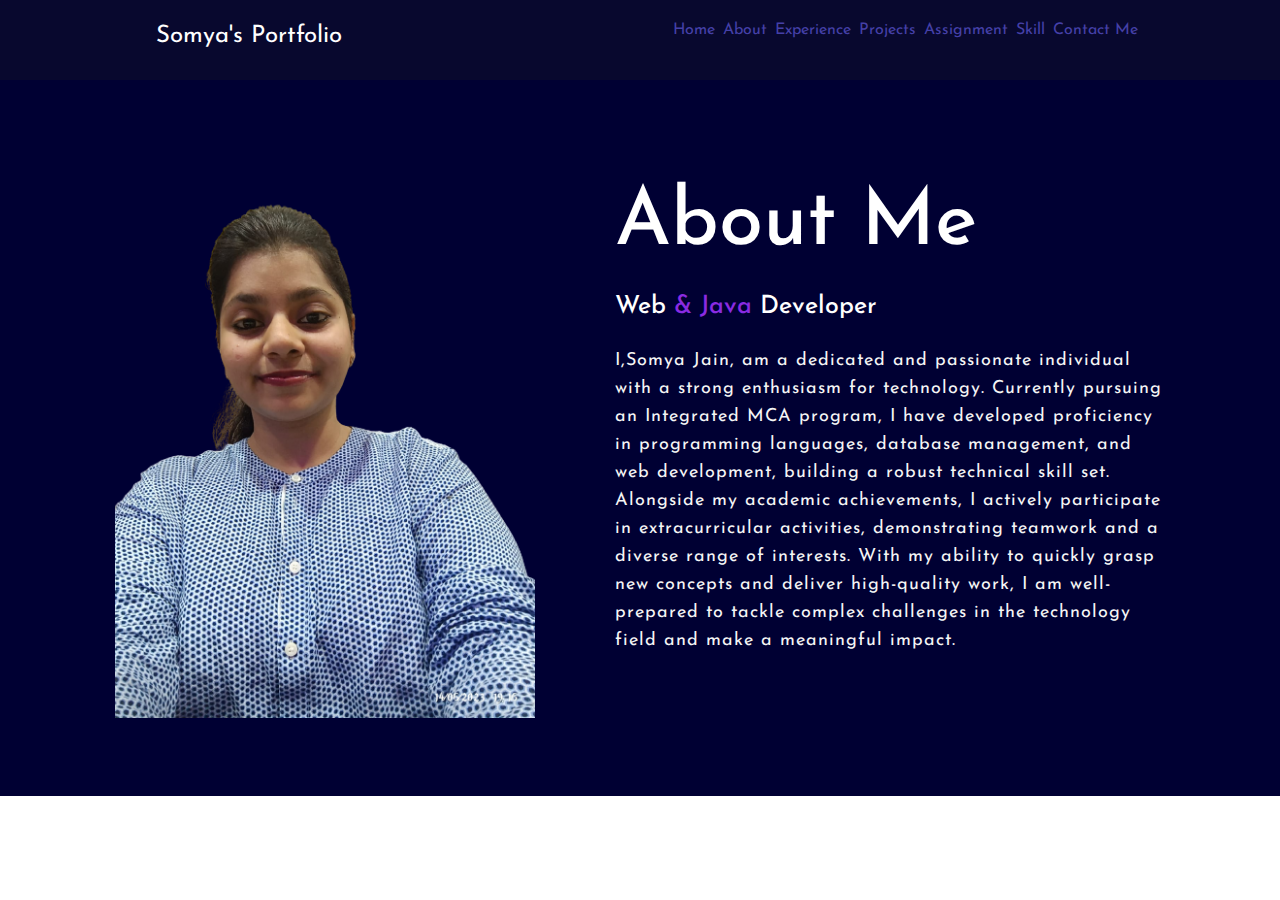
<file: about.html>
<!DOCTYPE html>
<html lang="en">
<head>
    <meta charset="UTF-8">
    <meta name="viewport" content="width=device-width, initial-scale=1.0">
    <title>Somya's Portfolio -About</title>
    <link rel="preconnect" href="https://fonts.googleapis.com">
<link rel="preconnect" href="https://fonts.gstatic.com" crossorigin>
<link href="https://fonts.googleapis.com/css2?family=Josefin+Sans&display=swap" rel="stylesheet">
<link rel="stylesheet" href="https://cdn.jsdelivr.net/npm/bootstrap@5.3.0/dist/css/bootstrap.min.css">
    <link rel="stylesheet" href="about.css">

</head>


<body>
  <header>
    <nav>
      <div class="left">Somya's Portfolio</div>
      <div class="right nav-underline">
        <ul>
          <li><a class="nav-link "  href="index.html">Home</a></li>
          <li><a class="nav-link " href="about.html">About</a></li>
          <li><a  class="nav-link" href="experience.html">Experience</a></li>
          <li><a class="nav-link" href="project.html">Projects</a></li>
          <li><a class="nav-link" href="assignment.html">Assignment</a></li>

          <li><a class="nav-link" href="skill1.html">Skill</a></li>
          

          <li><a class="nav-link" href="contact.html">Contact Me</a></li>

        </ul>
      </div>
    </nav>
  </header>
    <section class="about">
        <div class="main">
            <img src="somya.png" alt="">
            <div class="about-text">
                <h1>About Me</h1>
                <h5>Web <span>& Java</span>  Developer</h5>
                <p>I,Somya Jain, am a dedicated and passionate individual with a strong enthusiasm for technology. Currently pursuing an Integrated MCA program, I have developed proficiency in programming languages, database management, and web development, building a robust technical skill set. Alongside my academic achievements, I actively participate in extracurricular activities, demonstrating teamwork and a diverse range of interests. With my ability to quickly grasp new concepts and deliver high-quality work, I am well-prepared to tackle complex challenges in the technology field and make a meaningful impact.</p>
            <!-- <button type="button"> <a href=""></a>let's Tallk</button> 
              button{
        background: blueviolet;
        color: whitesmoke;
        text-decoration: none;
        border: 2px solid transparent;
        font-weight: bold;
        padding: 16px 15px;
        border-radius: 30px;
        transition: 0.4s ;
        font-size: 20px;
    }
    button:hover{
        background: transparent;
        border:2px solid  blueviolet ;
        cursor: pointer;
        box-shadow:2px 2px 10px rgb(143, 59, 221);
    }-->
            </div>
        </div>
    </section>
</body>
</html>
</file>
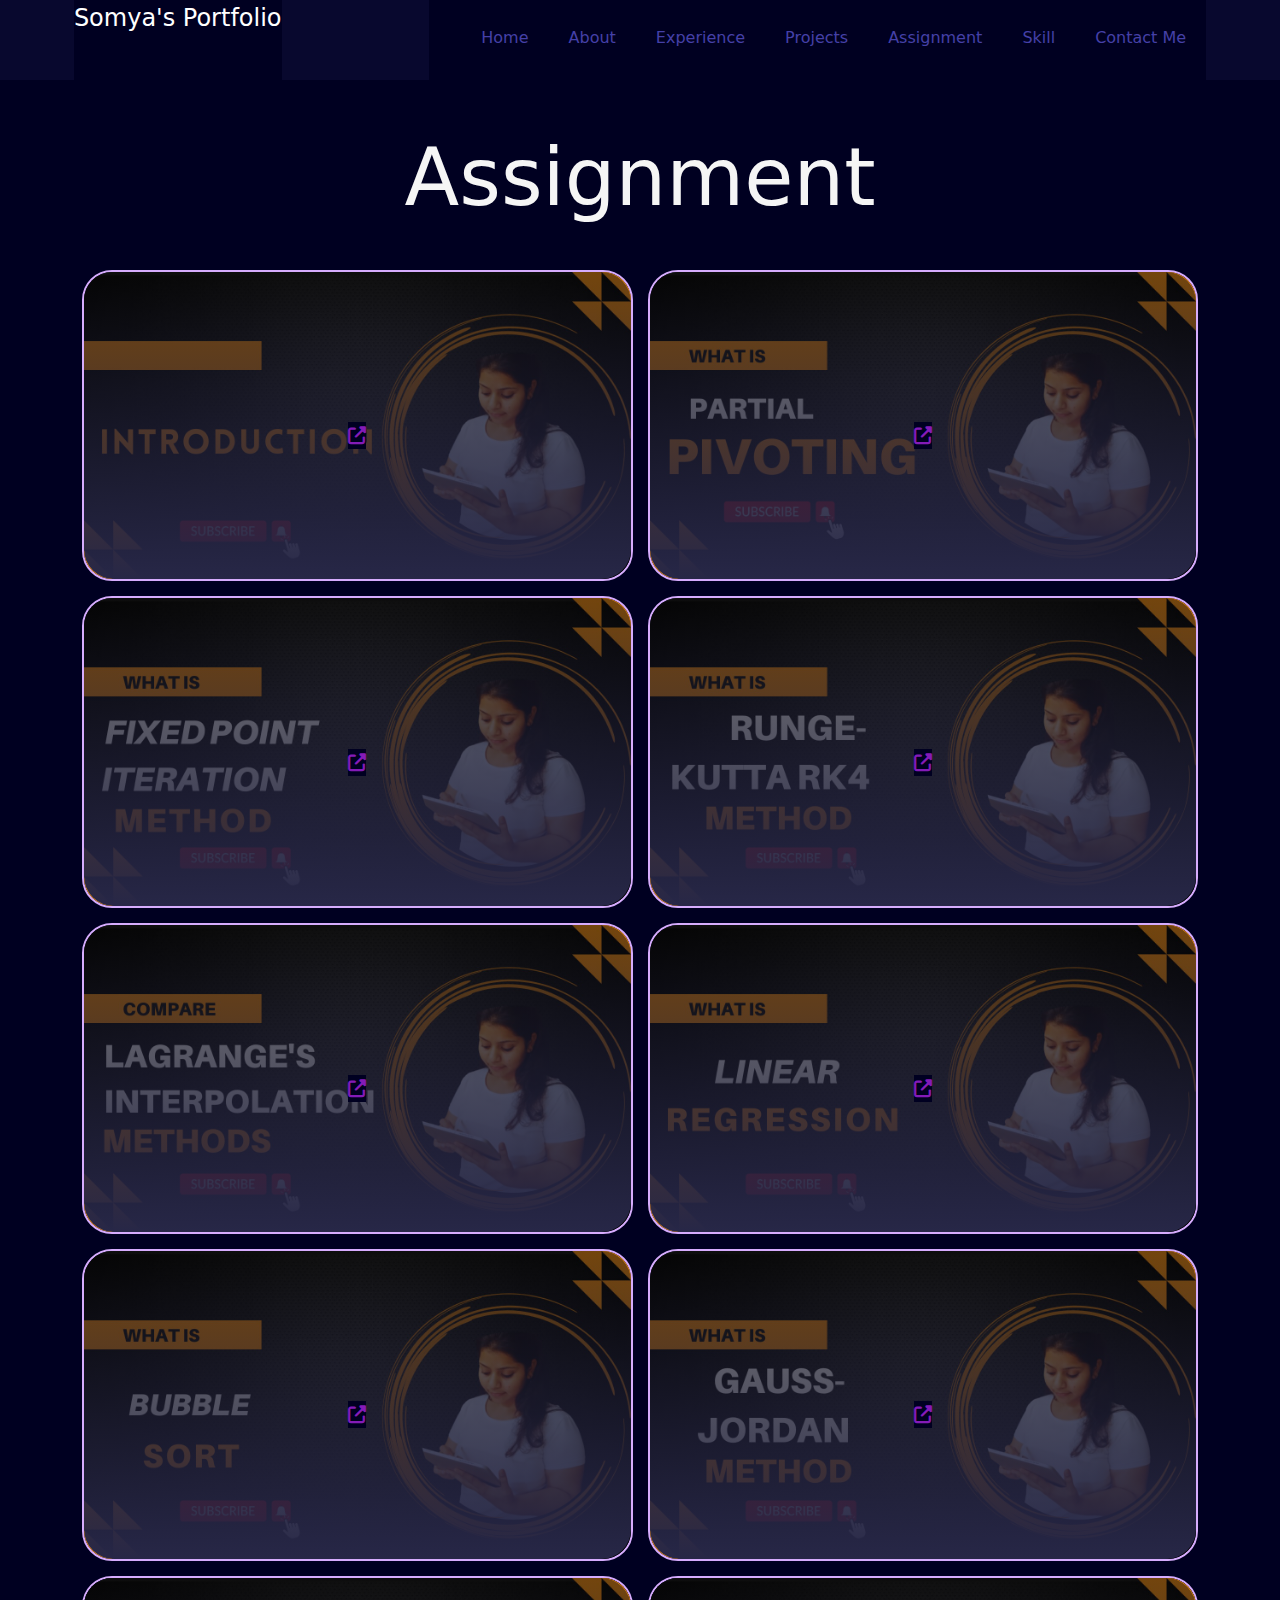
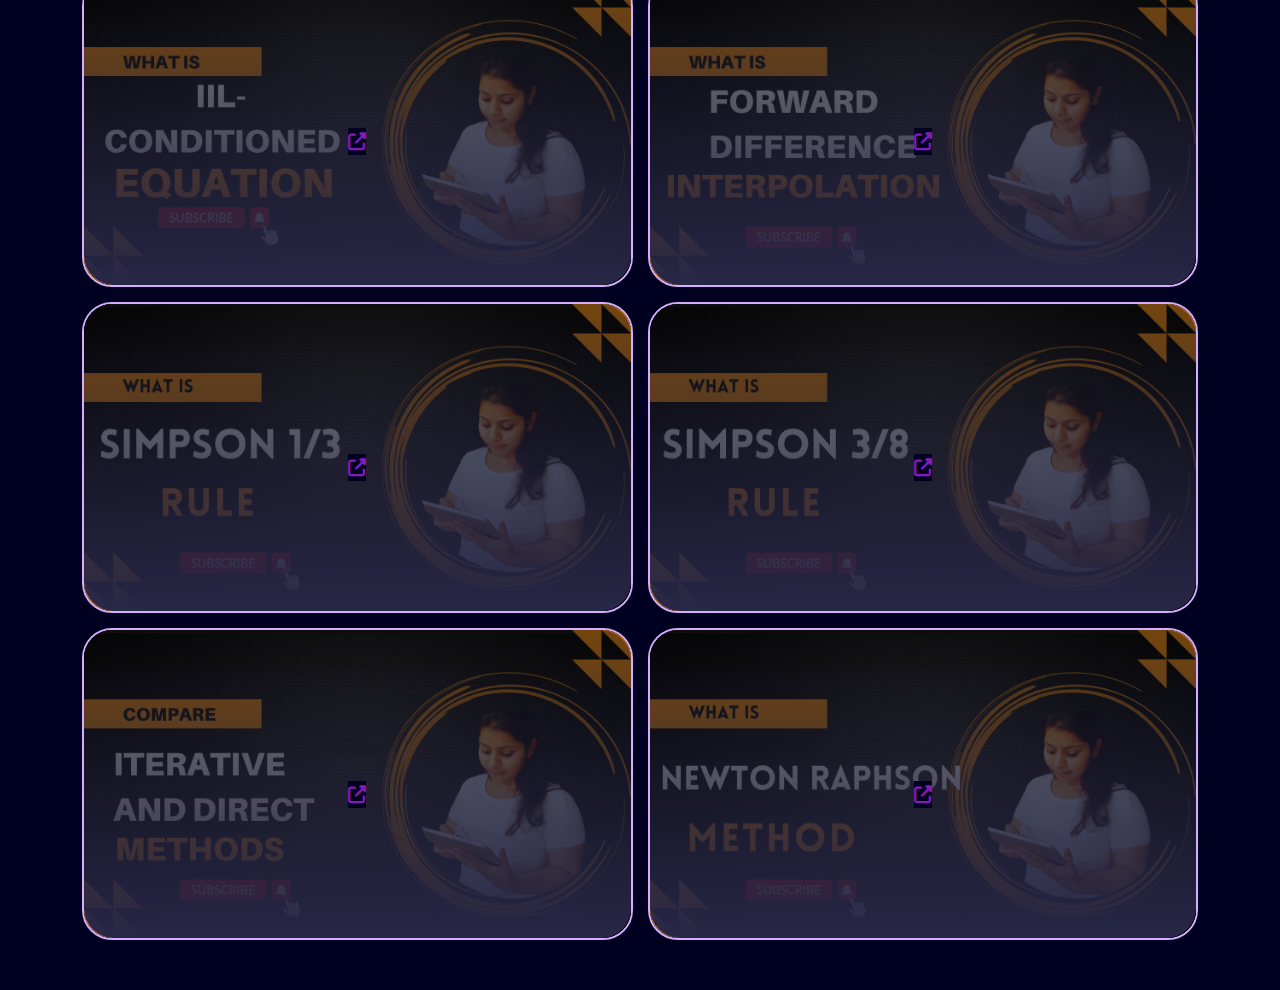
<file: assignment.html>
<!DOCTYPE html>
<html lang="en">
<head>
    <meta charset="UTF-8">
    <meta name="viewport" content="width=device-width, initial-scale=1.0">
  
    <title>Somya's Portfolio -Assignment</title>
    <link rel="stylesheet" href="https://cdnjs.cloudflare.com/ajax/libs/font-awesome/6.4.0/css/all.min.css">
    <link rel="stylesheet" href="https://cdn.jsdelivr.net/npm/bootstrap@5.3.0/dist/css/bootstrap.min.css">
    <link rel="stylesheet" href="assignment.css">

</head>
<body>
    <header>
        <nav>
          <div class="left">Somya's Portfolio</div>
          <div class="right nav-underline">
            <ul>
                <li><a class="nav-link "  href="index.html">Home</a></li>

              <li><a class="nav-link" href="about.html">About</a></li>
              <li><a  class="nav-link" href="experience.html">Experience</a></li>
              <li><a class="nav-link" href="project.html">Projects</a></li>
              <li><a class="nav-link" href="assignment.html">Assignment</a></li>
              <li><a class="nav-link" href="skill1.html">Skill</a></li>
              
  
              <li><a class="nav-link" href="contact.html">Contact Me</a></li>
  
            </ul>
          </div>
        </nav>
      </header>
      <div id="portfolio">
        <div class="container">
            <h2 class="sub-title">Assignment</h2>
            <br>
            <div class="work-list">
                <div class="work">
                    <img src="pic14.jpg" alt="">
                    <div class="layer">
                        <!-- <h3>Introduction</h3> -->
                        <a href="https://youtu.be/2e7p9F3xUck?si=ZBsxiZQc0Tqoi01a"><i class="fa-solid fa-up-right-from-square fa-beat" style="color: #841bb8;"></i></a>
                    </div>
                </div>

                <div class="work">
                    <img src="pic11.jpg" alt="">
                    <div class="layer">
                        <!-- <h3>Partial Pivoting</h3> -->
                        <a href="https://youtu.be/wMhEFHT0rzY?si=G8x1oZL_jSkIQ1PH"><i class="fa-solid fa-up-right-from-square fa-beat" style="color: #841bb8;"></i></a>
                    </div>
                </div>

                <div class="work">
                    <img src="pic5.jpg" alt="">
                    <div class="layer">
                        <!-- <h3>Fixed Point Iteration Method</h3> -->
                        <a href="https://youtu.be/NHIY0pzs78s?si=auhOxEFuGaXICIom"><i class="fa-solid fa-up-right-from-square fa-beat" style="color: #841bb8;"></i></a>
                    </div>
                </div>

                <div class="work">
                    <img src="pic6.jpg" alt="">
                    <div class="layer">
                        <!-- <h3>Runge Kutta Method </h3> -->
                        <a href="https://youtu.be/_fOTUY_qzIo?si=Q_tEcIuJdjjsPF2B"><i class="fa-solid fa-up-right-from-square fa-beat" style="color: #841bb8;"></i></a>
                    </div>
                </div>

                <div class="work">
                    <img src="pic10.jpg" alt="">
                      <div class="layer">
                        <!-- <h3>Lagrange's Interpolation Method </h3> -->
                        <a href="https://youtu.be/gnuU1ayBqKU?si=RLg-rOo2IVLpO8tD"><i class="fa-solid fa-up-right-from-square fa-beat" style="color: #841bb8;"></i></a>
                    </div>
                </div>

                <div class="work">
                    <img src="pic4.jpg" alt="">
                         <div class="layer">
                        <!-- <h3>Linear Regression</h3> -->
                        <a href="https://youtu.be/JzBmb69HWzg?si=kFJaA-Xkt6c9BOVo"><i class="fa-solid fa-up-right-from-square fa-beat" style="color: #841bb8;"></i></a>

                    </div>
                </div>

                <div class="work">
                    <img src="pic3.jpg" alt="">
                      <div class="layer">
                        <!-- <h3>Bubble Sort</h3> -->
                        <a href="https://youtu.be/xXrOO53Hs1o?si=fcSgTS43N2XhJ-ZD"><i class="fa-solid fa-up-right-from-square fa-beat" style="color: #841bb8;"></i></a>
                    </div>
                </div>
                    
                    <div class="work">
                        <img src="pic8.jpg" alt="">
                        <div class="layer">
                            <!-- <h3>Gauss Jordan Method</h3> -->
                            <a href="https://youtu.be/8ImF7rWa41Y?si=6Ofsm3d85ZEySJKO"><i class="fa-solid fa-up-right-from-square fa-beat" style="color: #841bb8;"></i></a>
                        </div>
                    </div>

                    
                    <div class="work">
                        <img src="pic9.jpg" alt="">
                        <div class="layer">
                            <!-- <h3>Ill Conditioned Equation</h3> -->
                            <a href="https://youtu.be/zWHJtArN-Ks?si=sLCCxGYD868nX7Hz"><i class="fa-solid fa-up-right-from-square fa-beat" style="color: #841bb8;"></i></a>
                        </div>
                    </div>


                    <div class="work">
                        <img src="pic7.jpg" alt="">
                        <div class="layer">
                            <!-- <h3>Forward Differnce Interpolation Method</h3> -->
                            <a href="https://youtu.be/7N8xuHP2U9M?si=XxQxpCff7hZNhC5R"><i class="fa-solid fa-up-right-from-square fa-beat" style="color: #841bb8;"></i></a>
                        </div>
                    </div>

                    <div class="work">
                        <img src="pic2.jpg" alt="">
                        <div class="layer">
                            <!-- <h3>Simpson's 1/3 Rule</h3> -->
                            <a href="https://youtu.be/QNDY8M6eixI?si=oN6jec7K_NOIsQzZ"><i class="fa-solid fa-up-right-from-square fa-beat" style="color: #841bb8;"></i></a>
                        </div>
                    </div>

                    <div class="work">
                        <img src="pic1.jpg" alt="">
                        <div class="layer">
                            <!-- <h3>Simpson's 3/8 Rule</h3> -->
                            <a href="https://youtu.be/zIMebT2E0rI?si=Vd9FoUB6XPt6v0O-"><i class="fa-solid fa-up-right-from-square fa-beat" style="color: #841bb8;"></i></a>
                        </div>
                    </div>

                    <div class="work">
                        <img src="pic12.jpg" alt="">
                        <div class="layer">
                            <!-- <h3>Iterative and Direct Method</h3> -->
                            <a href="https://youtu.be/nbnnCi1PRmc?si=2DmfYztK_R15Hu3v"><i class="fa-solid fa-up-right-from-square fa-beat" style="color: #841bb8;"></i></a>
                        </div>
                    </div>
                    <div class="work">
                        <img src="pic13.jpg" alt="">
                        <div class="layer">
                            <!-- <h3>Newton Rapson Method</h3> -->
                            <a href="https://youtu.be/GId9uAw5jME?si=0Fj7JUKW2g-X3Y1k"><i class="fa-solid fa-up-right-from-square fa-beat" style="color: #841bb8;"></i></a>
                        </div>
                    </div>


                 

                  
                   

                    

                </div>
            </div>
        </div>
</body>
</html>
</file>
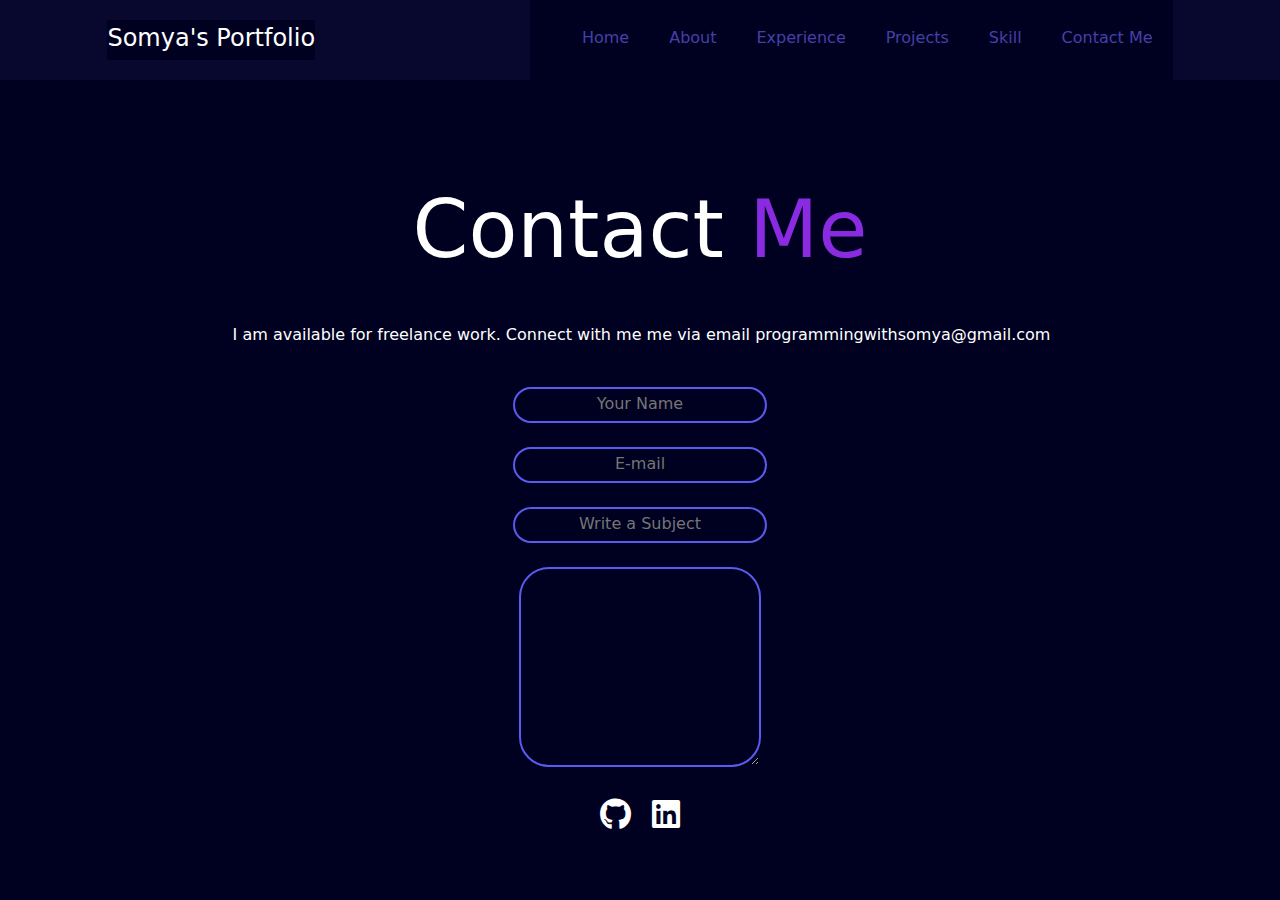
<file: contact.html>
<!DOCTYPE html>
<html lang="en">
<head>
    <meta charset="UTF-8">
    <meta name="viewport" content="width=device-width, initial-scale=1.0">
    <title>Somya's Portfolio-Contact Me</title>
    <link rel="stylesheet" href="https://cdn.jsdelivr.net/npm/bootstrap@5.3.0/dist/css/bootstrap.min.css">
    <link rel="stylesheet" href="contact.css">
     <link
      rel="stylesheet"
      href="https://cdnjs.cloudflare.com/ajax/libs/font-awesome/6.4.0/css/all.min.css"
    />


</head>


<body>
    <header>
      <header>
        <nav>
          <div class="left">Somya's Portfolio</div>
          <div class="right nav-underline">
            <ul>
              <li><a class="nav-link "  href="index.html">Home</a></li>
              <li><a class="nav-link" href="about.html">About</a></li>
              <li><a  class="nav-link" href="experience.html">Experience</a></li>
              <li><a class="nav-link" href="project.html">Projects</a></li>
              <li><a class="nav-link " href="skill1.html">Skill</a></li>
              
  
              <li><a class="nav-link" href="contact.html">Contact Me</a></li>
  
            </ul>
          </div>
        </nav>
      </header>
    <h1>Contact <span>Me</span> </h1>
    <div class="para">
    <p>I am available for freelance work. Connect with me me via email programmingwithsomya@gmail.com</p>
</div>
    <form action="#">
        <input type="text" placeholder="Your Name" name="urname"> <br> <br>
        <input type="email" name="email" id="email"placeholder="E-mail"> <br> <br>
        <input type="text" name="subject" id="email" placeholder="Write a Subject"> <br> <br>
   <textarea name="" id="" cols="27" rows="8"></textarea>
    </form>
        <br>
    
    <a href="https://github.com/S15jn"><i class="fa-brands fa-github fa-beat fa-2x"></i></a> &nbsp;&nbsp;
    <a href="https://www.linkedin.com/in/somya-jain-326288222/"><i class="fa-brands fa-linkedin fa-beat fa-2x"></i></a>

</body>
</html>
</file>
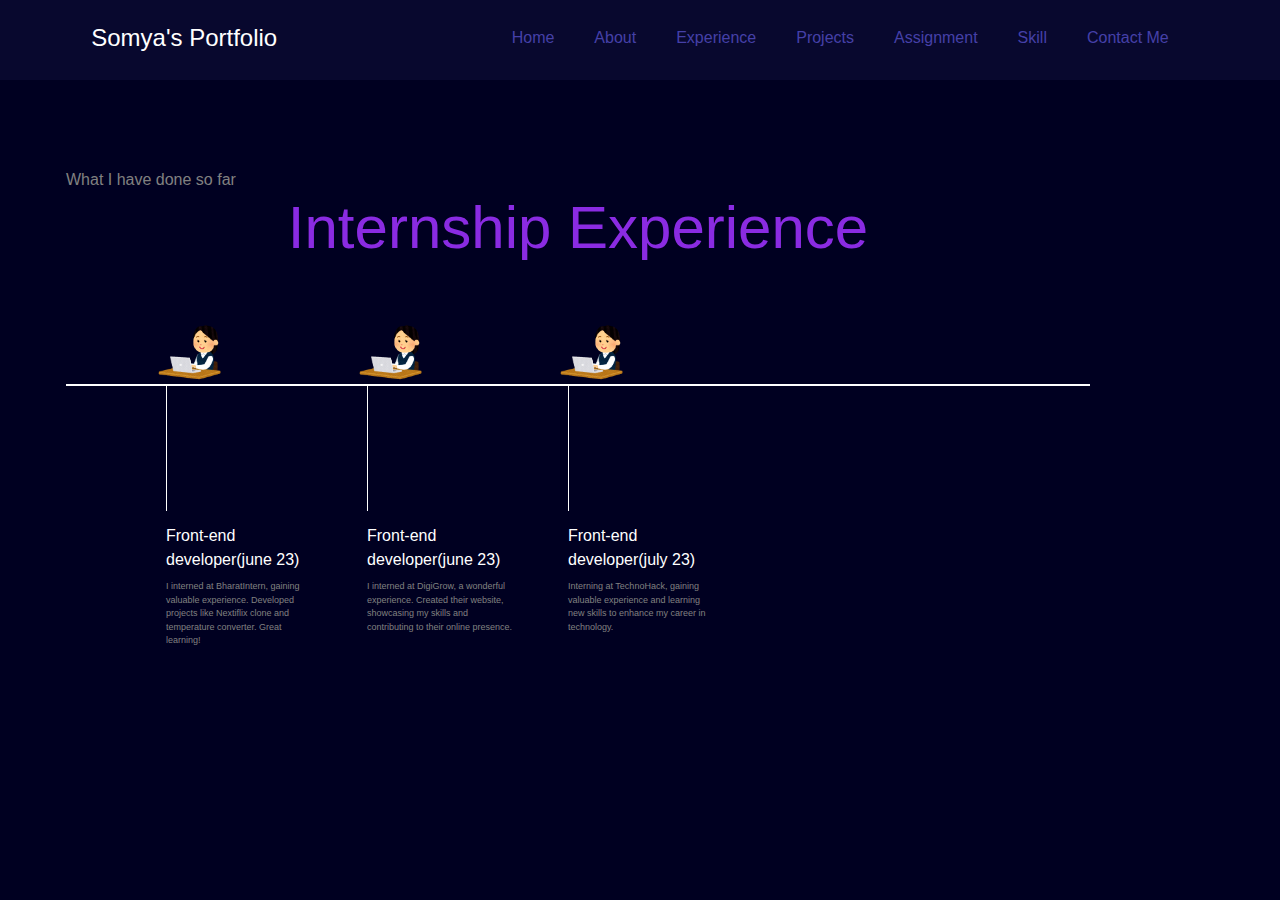
<file: experience.html>
<!DOCTYPE html>
<html lang="en">
<head>
    <meta charset="UTF-8">
    <meta name="viewport" content="width=device-width, initial-scale=1.0">
    <title>Somya's Portfolio -experience</title>
    <link rel="stylesheet" href="https://cdn.jsdelivr.net/npm/bootstrap@5.3.0/dist/css/bootstrap.min.css">
    <link rel="stylesheet" href="experirnce.css">

</head>

<header>
  <nav>
    <div class="left">Somya's Portfolio</div>
    <div class="right nav-underline">
      <ul>
        <li><a class="nav-link "  href="index.html">Home</a></li>
        <li><a class="nav-link" href="about.html">About</a></li>
        <li><a  class="nav-link " href="experience.html">Experience</a></li>
        <li><a class="nav-link  " href="project.html">Projects</a></li>
        <li><a class="nav-link" href="assignment.html">Assignment</a></li>

        <li><a class="nav-link" href="skill1.html">Skill</a></li>
        

        <li><a class="nav-link" href="contact.html">Contact Me</a></li>

      </ul>
    </div>
  </nav>
</header>
<body>
    <section class="secondsection">
        <span class="text-gray">What I have done so far</span>
        <h1>Internship Experience</h1>
        <div class="horizontal-line">
          <div class="vertical">
            <img class="image-top" src="img4.png" alt="" />
            <div class="vertical-text">Front-end developer(june 23)</div>
            <div class="vertical-desc">
              I interned at BharatIntern, gaining valuable experience. Developed
              projects like Nextiflix clone and temperature converter. Great
              learning!
            </div>
          </div>
          <div class="vertical">
            <img class="image-top" src="img4.png" alt="" />
            <div class="vertical-text">Front-end developer(june 23)</div>
            <div class="vertical-desc">
              I interned at DigiGrow, a wonderful experience. Created their
              website, showcasing my skills and contributing to their online
              presence.
            </div>
          </div>
          <div class="vertical">
            <img class="image-top" src="img4.png" alt="" />
  
          <div class="vertical-text">
                  Front-end developer(july 23)
              </div>
              <div class="vertical-desc">
                Interning at TechnoHack, gaining valuable experience and learning new skills to enhance my career in technology.
              </div>
          </div>
        </div>
      </section>
</body>
</html>
</file>
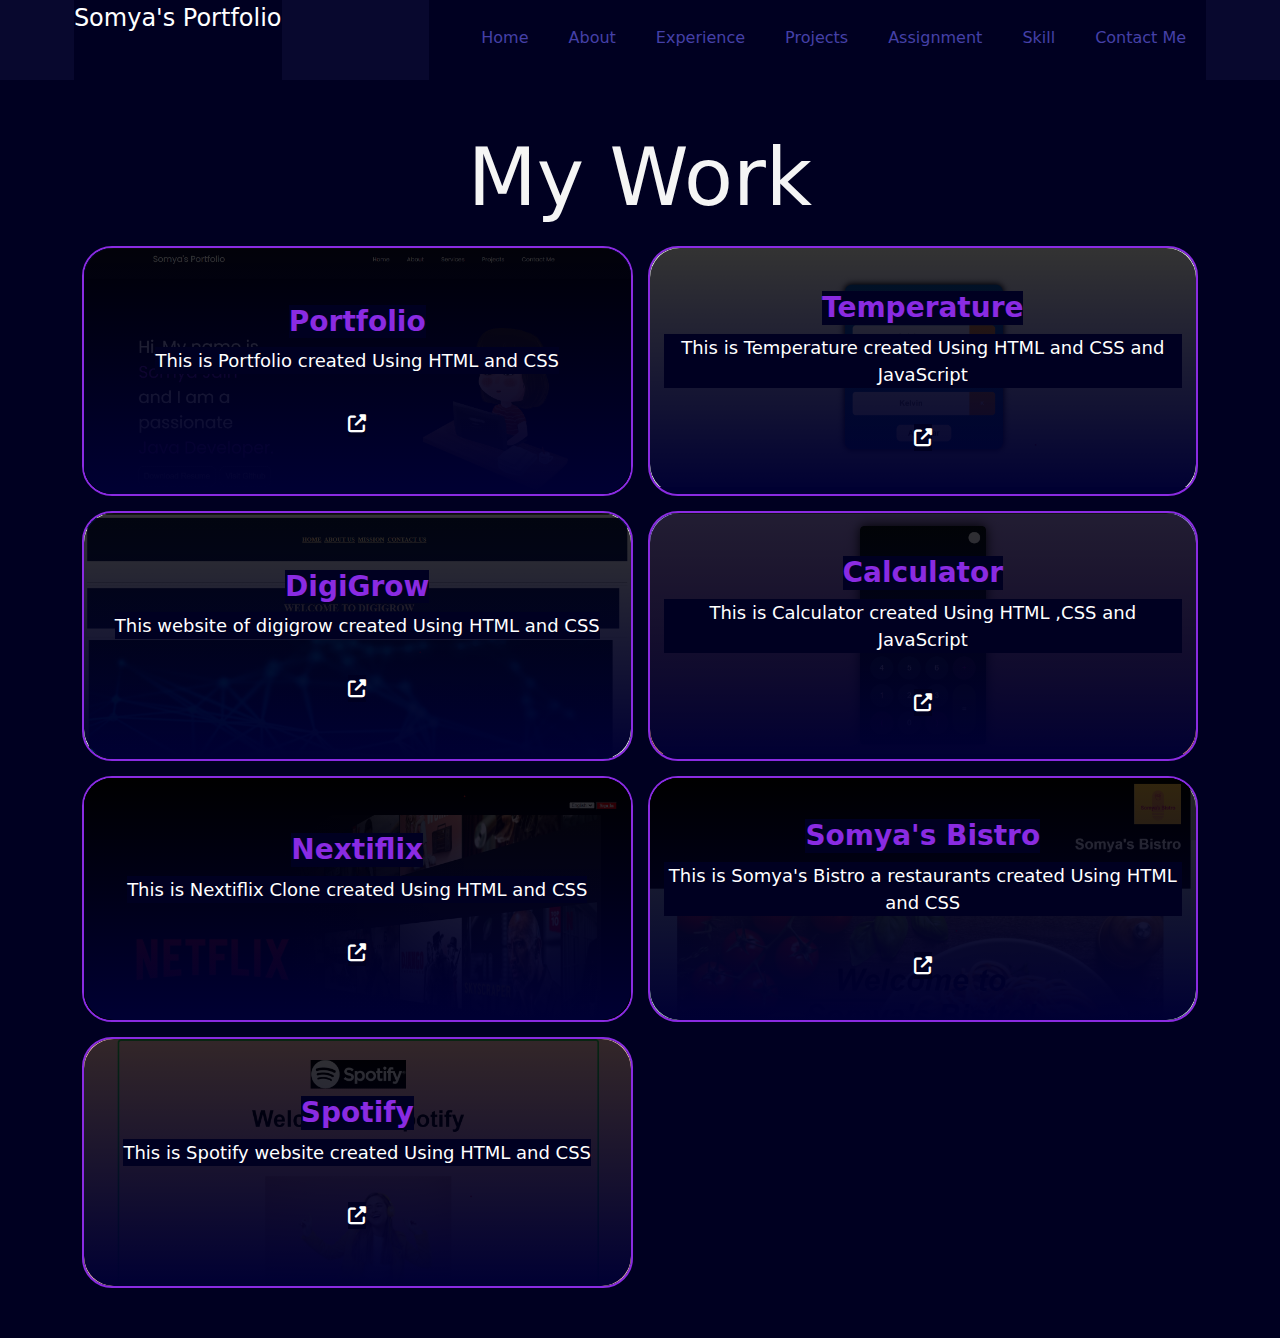
<file: project.html>
<!DOCTYPE html>
<html lang="en">

<head>
    <meta charset="UTF-8">
    <meta name="viewport" content="width=device-width, initial-scale=1.0">
    <title>Somya's Portfolio -Projects</title>
    <link rel="stylesheet" href="https://cdnjs.cloudflare.com/ajax/libs/font-awesome/6.4.0/css/all.min.css">
    <link rel="stylesheet" href="https://cdn.jsdelivr.net/npm/bootstrap@5.3.0/dist/css/bootstrap.min.css">
    <link rel="stylesheet" href="project.css">

</head>


<body>
    <header>
        <nav>
          <div class="left">Somya's Portfolio</div>
          <div class="right nav-underline">
            <ul>
              <li><a class="nav-link "  href="index.html">Home</a></li>
              <li><a class="nav-link" href="about.html">About</a></li>
              <li><a  class="nav-link" href="experience.html">Experience</a></li>
              <li><a class="nav-link" href="project.html">Projects</a></li>
              <li><a class="nav-link" href="assignment.html">Assignment</a></li>

              <li><a class="nav-link" href="skill1.html">Skill</a></li>
              
  
              <li><a class="nav-link" href="contact.html">Contact Me</a></li>
  
            </ul>
          </div>
        </nav>
      </header>
     
    <div id="portfolio">
        <div class="container">
            <h1 class="sub-title">My Work</h1>
            <div class="work-list">
                <div class="work">
                    <img src="portfolio .png" alt="">
                    <div class="layer">
                        <h3>Portfolio</h3>
                        <p>This is Portfolio created Using HTML and CSS</p>
                        <a href=""><i class="fa-solid fa-up-right-from-square fa-bounce"></i></a>
                    </div>
                </div>

                <div class="work">
                    <img src="temperature .png" alt="">
                    <div class="layer">
                        <h3>Temperature</h3>
                        <p>This is Temperature created Using HTML and CSS and JavaScript</p>
                        <a href="https://lnkd.in/djTxZEJV"><i class="fa-solid fa-up-right-from-square fa-bounce"></i></a>
                    </div>
                </div>

                <div class="work">
                    <img src="digigrow.png" alt="">
                    <div class="layer">
                        <h3>DigiGrow</h3>
                        <p>This website of digigrow created Using HTML and CSS</p>
                        <a href="https://lnkd.in/dGxMNYZp."><i class="fa-solid fa-up-right-from-square fa-bounce"></i></a>
                    </div>
                </div>

                <div class="work">
                    <img src="calculator.png" alt="">
                      <div class="layer">
                        <h3>Calculator</h3>
                        <p>This is Calculator created Using HTML ,CSS and  JavaScript</p>
                        <a href="https://lnkd.in/dRc2TYHs"><i class="fa-solid fa-up-right-from-square fa-bounce"></i></a>
                    </div>
                </div>

                <div class="work">
                    <img src="netflix.png" alt="">
                         <div class="layer">
                        <h3>Nextiflix</h3>
                        <p>This is Nextiflix Clone created Using HTML and CSS</p>
                        <a href="https://lnkd.in/d4Xr2y9N"><i class="fa-solid fa-up-right-from-square fa-bounce"></i></a>

                    </div>
                </div>

                <div class="work">
                    <img src="somyabistro.png" alt="">
                      <div class="layer">
                        <h3>Somya's Bistro</h3>
                        <p>This is Somya's Bistro a restaurants created Using HTML and CSS</p>
                        <a href="https://lnkd.in/gXXy7CzC"><i class="fa-solid fa-up-right-from-square fa-bounce"></i></a>
                    </div>
                </div>
                    
                    <div class="work">
                        <img src="spotify.png" alt="">
                        <div class="layer">
                            <h3>Spotify</h3>
                            <p>This is Spotify website created Using HTML and CSS</p>
                            <a href="https://lnkd.in/dDzWGNqZ"><i class="fa-solid fa-up-right-from-square fa-bounce"></i></a>
                        </div>
                    </div>

                 

                  
                   

                    

                </div>
            </div>
        </div>
</body>

</html>
</file>
<file: about.css>
*{
        padding: 0;
        margin: 0;
        font-family: 'Josefin Sans', sans-serif;
        color: white;
    }
    .about{
width: 100%;
padding:78px 0px ;
background-color: #000033;
    }
    .about img{
        height: auto;
        width: 420px;
    }
    .about-text{
        width: 550px;
    }
    .main{
        width: 1130px;
        max-width:95%;
        margin:0 auto;
        display: flex;
        align-items: center;
        justify-content: space-around;
    }
    .about-text h1{
        color: white;
        font-size: 80px;
        text-transform: capitalize;
        margin-bottom: 20px;
    }
    .about-text h5{
        color: white;
        font-size: 25px;
        text-transform: capitalize;
        margin-bottom: 25px;
    }
    span{
        color: blueviolet;
    }
    .about-text p{
        color: whitesmoke;
        letter-spacing: 1px;
        line-height: 28px;
        font-size: 18px;
        margin-bottom: 45px;
    }
    nav .right ul li {
      margin: 18px 4px;
      
      flex-direction: column-reverse;
      
     }
     nav .left{
     margin: 18px;
     }
   
    
  
  nav {
      display: flex;
      justify-content: space-around;
      text-align: center;
      height: 80px;
      background-color: rgb(8, 8, 46);
    }
  nav ul {
      display: flex;
      justify-content: center;
    }
  nav ul li {
      list-style: none;
      margin: 26px 20px;
    }
    nav ul li a {
      text-decoration: none;
      color: white;
    }
    nav ul li a:hover {
      color: rgb(153, 153, 226);
      font-size: 1.04rem;
    }
    nav ul li a:hover {
      color: rgb(153, 153, 226);
      font-size: 1.04rem;
    }
    nav ul li a:visited {
      color: rgb(121, 121, 239);
      font-size: 1.04rem;
    }
    .nav-link{
      color: #4540a8;
    }
    .left {
      font-size: 1.5rem;
      margin: 20px 0;
    }
</file>
<file: assignment.css>
*{
    background-color: rgb(0, 0, 33);
    color: white;
}
#portfolio {
    padding: 50px 0;

}

.work-list {
    display: grid;
    grid-template-columns: repeat(auto-fit, minmax(255px, 4fr));
    grid-template-columns: auto auto;
    grid-gap: 15px;
    
   
   

}


.work {
    border: 2px solid rgb(214, 172, 253);
    border-radius: 30px;
    position: relative;
    overflow: hidden;

}


.work img {
    width: 100%;
    border-radius: 10px;
    display:block;
    

  
   
}

.layer {
    color: wheat;
    width: 100%;
    height: 100%;
    border-radius: 30px;
    position:absolute;
    left: 0;
    bottom: 0;
    overflow: hidden;
    display: flex;
    align-items: center;
    justify-content: center;
    flex-direction: column;
    padding: 0px 14px;
    text-align: center;
    font-size: 18px;
    background: linear-gradient(rgba(0,0,0,0.5),#272747);

}
.layer h3{
    font-weight: 900;
margin-bottom: 9px;
color: blueviolet;


}

.layer a{
    margin-top: 20px;
    color: wheat;
}
.layer a:hover{
    font-size: 40px;
    color: rgb(132, 27, 184);
}
.sub-title{
    color: whitesmoke;
    font-size: 80px;
    text-transform: capitalize;
    margin-bottom: 20px;
   text-align: center;
}
/* nav .right ul li {
    margin: 18px 4px;
    
    flex-direction: column-reverse;
    
   }
   nav .left{
   margin: 18px;
   }
 
  

nav {
    display: flex;
    justify-content: space-around;
    text-align: center;
    height: 80px;
    background-color: rgb(8, 8, 46);
  }
nav ul {
    display: flex;
    justify-content: center;
  }
nav ul li {
    list-style: none;
    margin: 26px 20px;
  }
  nav ul li a {
    text-decoration: none;
    color: white;
    
  }
  .nav ul li a:hover {
    color: rgb(153, 153, 226);
    font-size: 1.04rem;
  }
  .left {
    font-size: 1.5rem;
    margin: 20px 0;
  }

  .nav {
        display: flex;
        justify-content: space-around;
        text-align: center;
        height: 80px;
        background-color: rgb(8, 8, 46);
      }
      nav ul {
        display: flex;
        justify-content: center;
      }
      nav ul li {
        list-style: none;
        margin: 26px 20px;
      }
      nav ul li a {
        text-decoration: none;
        color: white;
      }
      nav ul li a:hover {
        color: rgb(153, 153, 226);
        font-size: 1.04rem;
      }
 */

 nav {
    display: flex;
    justify-content: space-around;
    text-align: center;
    height: 80px;
    background-color: rgb(8, 8, 46);
  }
nav ul {
    display: flex;
    justify-content: center;
  }
nav ul li {
    list-style: none;
    margin: 26px 20px;
  }
  nav ul li a {
    text-decoration: none;
    color: white;
  }
  nav ul li a:hover {
    color: rgb(153, 153, 226);
    font-size: 1.04rem;
  }
  nav ul li a:hover {
    color: rgb(153, 153, 226);
    font-size: 1.04rem;
  }
  nav ul li a:visited {
    color: rgb(121, 121, 239);
    font-size: 1.04rem;
  }
  .nav-link{
    color: #4540a8;
  }
  .left {
    font-size: 1.5rem;
  }
</file>
<file: contact.css>
*{
        background-color: rgb(0, 0, 33);
        text-align: center;
        color: white;
     
    }
    nav {
        display: flex;
        justify-content: space-around;
        text-align: center;
        height: 80px;
        background-color: rgb(8, 8, 46);
      }
    nav ul {
        display: flex;
        justify-content: center;
        
      }
    nav ul li {
        list-style: none;
        margin: 26px 20px;
        
      }
      nav ul li a {
        text-decoration: none;
        color: white;
      }
      nav ul li a:hover {
        color: rgb(153, 153, 226);
        font-size: 1.04rem;
      }
      nav ul li a:hover {
        color: rgb(153, 153, 226);
        font-size: 1.04rem;
      }
      nav ul li a:visited {
        color: rgb(121, 121, 239);
        font-size: 1.04rem;
      }
      .nav-link{
        color: #4540a8;
      }
      .left {
        font-size: 1.5rem;
        margin: 20px 0;
      }
    h1{
        text-align: center;
        color: white;
        margin: 102px 0px 45px 0px ;
        font-size: 80px;
    }
    span{
        color: blueviolet;
    }
    input{
        text-align: center;
       padding: 3px 25px 5px 25px;
       border: 2px solid #5a5af0;
       border-radius: 30px;
       

       

    }
    input:hover{
        border-color: white;
        box-shadow: 4px 4px 8px blueviolet;
        padding: 3px 40px 5px 40px;
        
    }
    textarea{
        border: 2px solid #5a5af0;
        border-radius: 30px;
    }
    textarea:hover{
        border-color: white;
        box-shadow: 4px 4px 8px blueviolet;
        padding: 3px 40px 5px 40px;
    }
    .para{
        color: white;
        text-align: center;
        margin: 0px 0px 40px 3px;
    }
</file>
<file: experirnce.css>
* {
        margin: 0;
        padding: 0;
        color: white;
      }
      body {
        background-color: rgb(0, 0, 33);
        color: white;
        font-family: "Poppins", sans-serif;
      }
    .secondsection {
        max-width: 80vw;
        margin-top: 88px ;
        margin-left: 66px;
        height: 80vh;
      }
      .secondsection h1 {
        font-size: 60px;
        margin-bottom: 120px;
        color: blueviolet;
      }
      .secondsection .horizontal-line {
        background: white;
        width: 80vw;
        height: 2px;
        margin: 56px 0;
        display: flex;
      }
      .secondsection .vertical {
        background: white;
        width: 1px;
        height: 127px;
        margin: 0 100px;
      }
      .image-top {
        width: 65px;
        position: relative;
        top: -64px;
        left: -9px;
      }
    .secondsection h1{
        text-align: center;
      }
      .secondsection .text-gray{
        text-align: center;
      }
      .text-gray {
        color: grey;
        
      }
      .vertical-text {
        position: relative;
        top: 75px;
        width: 150px;
      }
      .vertical-desc {
        top: 86px;
        color: gray;
        width: 150px;
        font-size: 9px;
        padding-top: 83px;
      }


      nav {
        display: flex;
        justify-content: space-around;
        text-align: center;
        height: 80px;
        background-color: rgb(8, 8, 46);
      }
    nav ul {
        display: flex;
        justify-content: center;
      }
    nav ul li {
        list-style: none;
        margin: 26px 20px;
      }
      nav ul li a {
        text-decoration: none;
        color: white;
      }
      nav ul li a:hover {
        color: rgb(153, 153, 226);
        font-size: 1.04rem;
      }
      nav ul li a:hover {
        color: rgb(153, 153, 226);
        font-size: 1.04rem;
      }
      nav ul li a:visited {
        color: rgb(121, 121, 239);
        font-size: 1.04rem;
      }
      .nav-link{
        color: #4540a8;
      }
      .left {
        font-size: 1.5rem;
        margin: 20px 0;
      }
      @media screen and (max-width:551px ){
        .vertical-desc {
    
            padding-top: 94px;
        }
        .secondsection h1{
          text-align: center;
        }
        .secondsection .text-gray{
          text-align: center;
        }
      }
</file>
<file: project.css>
*{
        background-color: rgb(0, 0, 33);
        color: white;
    }
    #portfolio {
        padding: 50px 0;

    }

    .work-list {
        display: grid;
        grid-template-columns: repeat(auto-fit, minmax(255px, 4fr));
        grid-template-columns: auto auto;
        grid-gap: 15px;
        
       
       

    }
   

    .work {
        border: 2px solid blueviolet;
        border-radius: 30px;
        position: relative;
        overflow: hidden;

    }
   

    .work img {
        width: 100%;
        border-radius: 10px;
        display:block;
        

      
       
    }

    .layer {
        color: wheat;
        width: 100%;
        height: 100%;
        border-radius: 30px;
        position:absolute;
        left: 0;
        bottom: 0;
        overflow: hidden;
        display: flex;
        align-items: center;
        justify-content: center;
        flex-direction: column;
        padding: 0px 14px;
        text-align: center;
        font-size: 18px;
        background: linear-gradient(rgba(0,0,0,0.8),#000033);
    }
    .layer h3{
        font-weight: 900;
margin-bottom: 9px;
color: blueviolet;


    }
   
    .layer a{
        margin-top: 20px;
        color: wheat;
    }
    .layer a:hover{
        font-size: 40px;
        color: white;
    }
    .sub-title{
        color: whitesmoke;
        font-size: 80px;
        text-transform: capitalize;
        margin-bottom: 20px;
       text-align: center;
    }
    nav {
        display: flex;
        justify-content: space-around;
        text-align: center;
        height: 80px;
        background-color: rgb(8, 8, 46);
      }
    nav ul {
        display: flex;
        justify-content: center;
      }
    nav ul li {
        list-style: none;
        margin: 26px 20px;
      }
      nav ul li a {
        text-decoration: none;
        color: white;
      }
      nav ul li a:hover {
        color: rgb(153, 153, 226);
        font-size: 1.04rem;
      }
      .left {
        font-size: 1.5rem;
      }
      nav ul li a:hover {
        color: rgb(153, 153, 226);
        font-size: 1.04rem;
      }
      nav ul li a:visited {
        color: rgb(121, 121, 239);
        font-size: 1.04rem;
      }
      .nav-link{
        color: #4540a8;
      }
</file>
